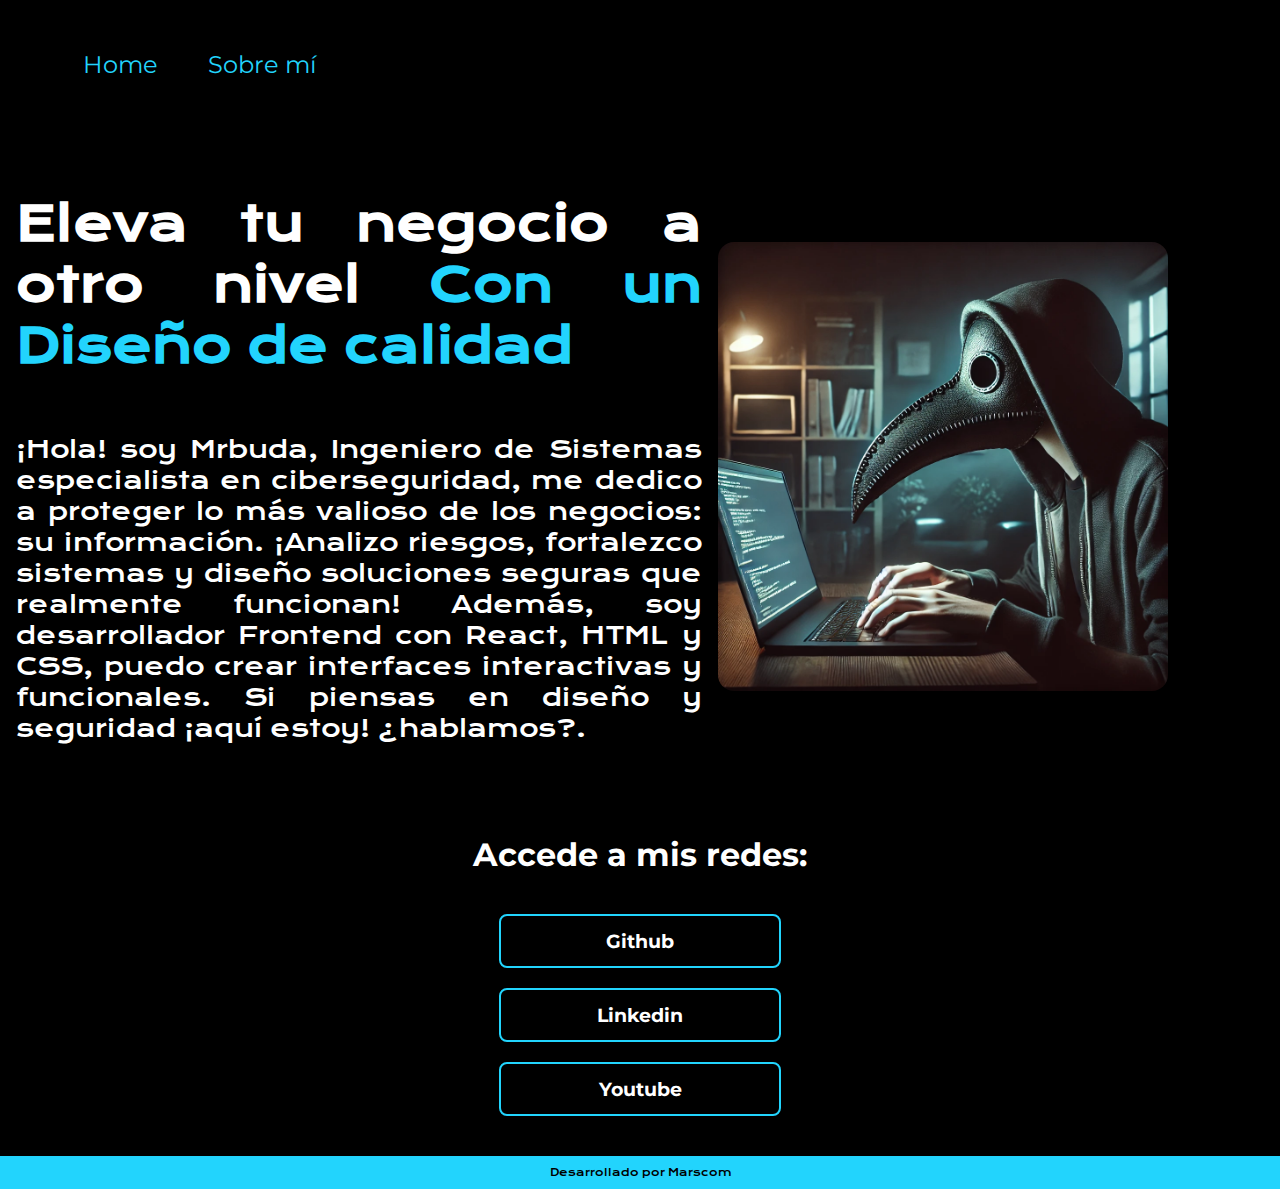
<file: index.html>
<!DOCTYPE html>
<html lang="en">
  <head>
    <meta charset="UTF-8" />
    <meta name="viewport" content="width=device-width, initial-scale=1.0" />
    <style>
      @import url("https://fonts.googleapis.com/css2?family=Inika:wght@400;700&family=Kaisei+Decol:wght@400;500;700&family=Montserrat:ital,wght@0,100..900;1,100..900&family=Press+Start+2P&display=swap");
    </style>
    <link
      href="https://fonts.googleapis.com/css2?family=Krona+One&display=swap"
      rel="stylesheet"
    />
    <link rel="stylesheet" href="styles.css" />
    <title>Document</title>
  </head>
  <body>
    <header class="header">
      <nav class="header__nav">
        <ul>
          <li class="header__nav"><a href="index.html">Home</a></li>
          <li class="header__nav"><a href="sobre.html">Sobre mí</a></li>
        </ul>
      </nav>
    </header>
    <main>
      <section class="section_con_imagen">
      <div class="div__principal">
        <section class="primera__seccion">
          <h1>
            Eleva tu negocio a otro nivel
            <strong> Con un Diseño de calidad </strong>
          </h1><br><br> 
          <p>
            ¡Hola! soy Mrbuda, Ingeniero de Sistemas especialista en
            ciberseguridad, me dedico a proteger lo más valioso de los negocios:
            su información. ¡Analizo riesgos, fortalezco sistemas y diseño
            soluciones seguras que realmente funcionan! Además, soy
            desarrollador Frontend con React, HTML y CSS, puedo crear interfaces
            interactivas y funcionales. Si piensas en diseño y seguridad ¡aquí
            estoy! ¿hablamos?.
          </p>
        </section>

        <div class="imagensola">
          <img src="/imagenes/img.webp" alt="foto principal" />
        </div>
      </div>
      </section>

        <section class="segunda_seccion">
          <h2>Accede a mis redes: </h2>

          <a href="https://github.com/MarscomSoftDev"> <strong> Github</strong></a>
          <a href="https://www.linkedin.com/in/jonathan-martinez-salinas-109029314/"><strong>Linkedin</strong></a>
          <a href="https://www.youtube.com/@MarscomSoftDev"><strong>Youtube</strong></a>
        </section>
      </div>
    </main>
    <footer>
      <p>Desarrollado por Marscom</p>
    </footer>
  </body>
</html>
</file>
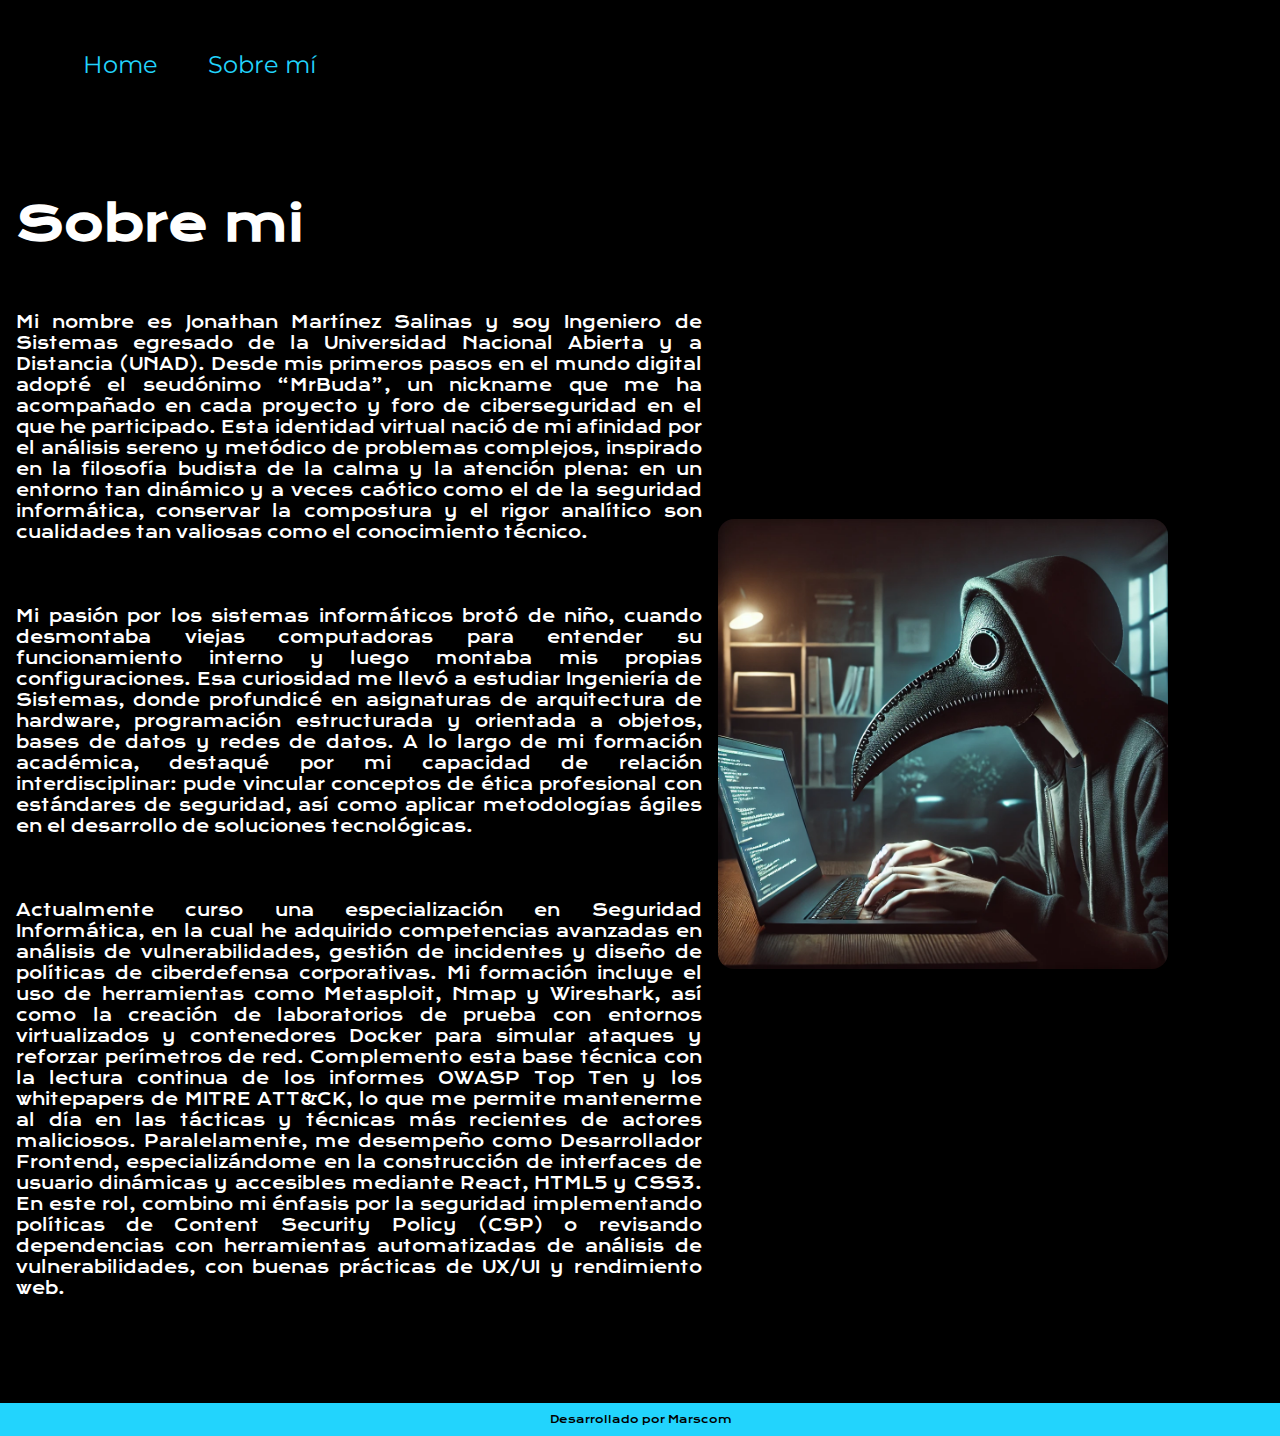
<file: sobre.html>
<!DOCTYPE html>
<html lang="en">
  <head>
    <meta charset="UTF-8" />
    <meta name="viewport" content="width=device-width, initial-scale=1.0" />
    <style>
      @import url("https://fonts.googleapis.com/css2?family=Inika:wght@400;700&family=Kaisei+Decol:wght@400;500;700&family=Montserrat:ital,wght@0,100..900;1,100..900&family=Press+Start+2P&display=swap");
    </style>
    <link
      href="https://fonts.googleapis.com/css2?family=Krona+One&display=swap"
      rel="stylesheet"
    />
    <link rel="stylesheet" href="styles.css" />
    <title>Document</title>
  </head>
  <body>
    <header class="header">
      <nav class="header__nav">
        <ul>
          <li class="header__nav"><a href="index.html">Home</a></li>
          <li class="header__nav"><a href="sobre.html">Sobre mí</a></li>
        </ul>
      </nav>
    </header>
    <main>
      <section class="section_con_imagen">
      <div class="div__principal">
        <section class="primera__seccion">
          <h1>
           Sobre mi
     
          </h1><br><br> 
          <p class="sobre_mi_parrafo">
            Mi nombre es Jonathan Martínez Salinas y soy Ingeniero de Sistemas egresado de la Universidad Nacional Abierta y a Distancia (UNAD). Desde mis primeros pasos en el mundo digital adopté el seudónimo “MrBuda”, un nickname que me ha acompañado en cada proyecto y foro de ciberseguridad en el que he participado. Esta identidad virtual nació de mi afinidad por el análisis sereno y metódico de problemas complejos, inspirado en la filosofía budista de la calma y la atención plena: en un entorno tan dinámico y a veces caótico como el de la seguridad informática, conservar la compostura y el rigor analítico son cualidades tan valiosas como el conocimiento técnico.
            <br><br>   <br><br>
            Mi pasión por los sistemas informáticos brotó de niño, cuando desmontaba viejas computadoras para entender su funcionamiento interno y luego montaba mis propias configuraciones. Esa curiosidad me llevó a estudiar Ingeniería de Sistemas, donde profundicé en asignaturas de arquitectura de hardware, programación estructurada y orientada a objetos, bases de datos y redes de datos. A lo largo de mi formación académica, destaqué por mi capacidad de relación interdisciplinar: pude vincular conceptos de ética profesional con estándares de seguridad, así como aplicar metodologías ágiles en el desarrollo de soluciones tecnológicas.
            <br><br>   <br><br>
            Actualmente curso una especialización en Seguridad Informática, en la cual he adquirido competencias avanzadas en análisis de vulnerabilidades, gestión de incidentes y diseño de políticas de ciberdefensa corporativas. Mi formación incluye el uso de herramientas como Metasploit, Nmap y Wireshark, así como la creación de laboratorios de prueba con entornos virtualizados y contenedores Docker para simular ataques y reforzar perímetros de red. Complemento esta base técnica con la lectura continua de los informes OWASP Top Ten y los whitepapers de MITRE ATT&CK, lo que me permite mantenerme al día en las tácticas y técnicas más recientes de actores maliciosos.
            Paralelamente, me desempeño como Desarrollador Frontend, especializándome en la construcción de interfaces de usuario dinámicas y accesibles mediante React, HTML5 y CSS3. En este rol, combino mi énfasis por la seguridad implementando políticas de Content Security Policy (CSP) o revisando dependencias con herramientas automatizadas de análisis de vulnerabilidades, con buenas prácticas de UX/UI y rendimiento web.

          </p>
        </section>

        <div class="imagensola">
          <img src="/imagenes/img.webp" alt="foto principal" />
        </div>
      
    </main>
    <footer>
      <p>Desarrollado por Marscom</p>
    </footer>
  </body>
</html>
</file>
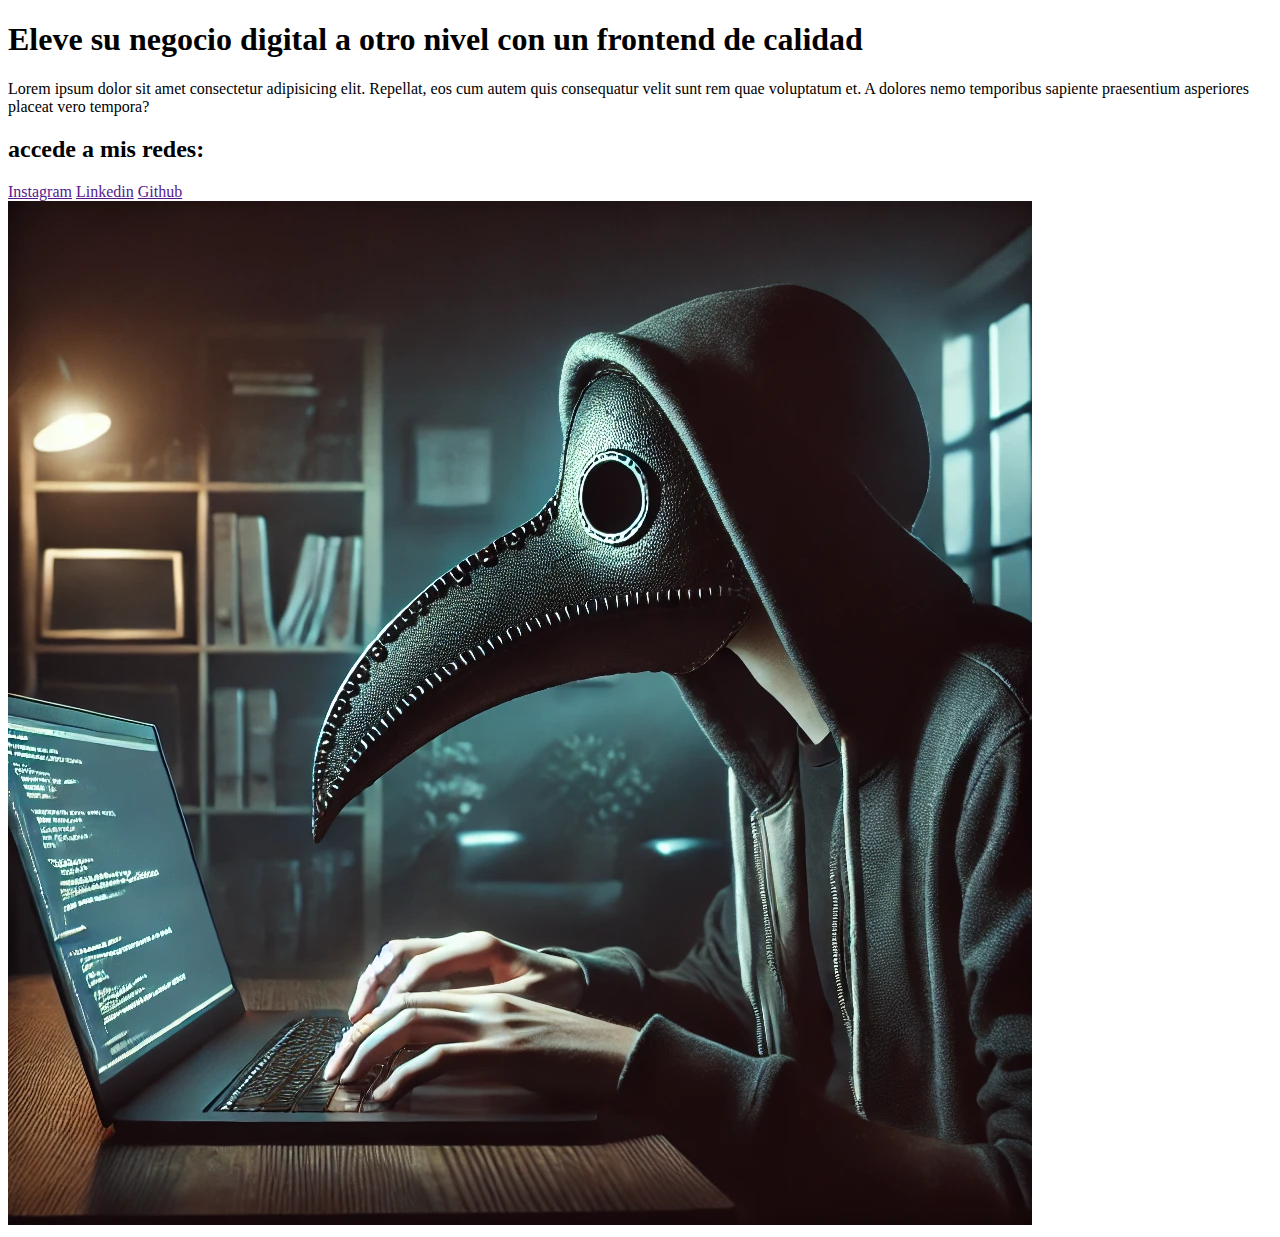
<file: Sobremi.html>
<!DOCTYPE html>
<html lang="en">
  <head>
    <meta charset="UTF-8" />
    <meta name="viewport" content="width=device-width, initial-scale=1.0" />
    <title>Document</title>
  </head>
  <body>
    <header></header>
    <main class="presentacion">
      <section class="presentacion_contenido">
        <h1 class="presentacion_contenido_titulo">
          Eleve su negocio digital a otro nivel
          <strong class="titulo_destaque"> con un frontend de calidad</strong>
        </h1>
        <p class="presentacion_contenido_texto">
          Lorem ipsum dolor sit amet consectetur adipisicing elit. Repellat, eos
          cum autem quis consequatur velit sunt rem quae voluptatum et. A
          dolores nemo temporibus sapiente praesentium asperiores placeat vero
          tempora?
        </p>
        <div class="presentacion_enlaces">
          <h2>accede a mis redes:</h2>
          <a class="presentacion_enlaces_link" href="">Instagram</a>
          <a class="presentacion_enlaces_link" href="">Linkedin</a>
          <a class="presentacion_enlaces_link" href="">Github</a>
        </div>
      </section>
      <img src="/imagenes/img.webp" alt="foto peste negra" />
    </main>
    <footer></footer>
  </body>
</html>
</file>
<file: styles.css>
body {
  background-color: black;
  font-family: "Montserrat", sans-serif;
  margin: 0;
  padding: 0;
}

.header {
  display: flex;
  align-items: center;
  justify-content: space-between;
  flex-direction: row;
  padding: 50px 6.5%;
}

.header__nav ul {
  list-style-type: none;
  display: flex;
  gap: 50px;
  margin: 0;
  padding: 0;
}

.header__nav li a {
  text-decoration: none;
  color: #22d4fd;
  font-size: 24px;
}

.div__principal {
  display: flex;
  flex-direction: row; /*aplicar media queries*/
  align-items: center;

  padding: 2rem 0%;
  box-sizing: border-box;
  /* width: 98%;
  padding: 2rem 1rem; */
}

.imagensola img {
  width: 80%;
  height: auto;
  border-radius: 1rem;
}

.primera__seccion {
  width: 100%;
  font-family: "Krona One", sans-serif;
  padding: 2rem 1rem;
  box-sizing: border-box;
  text-align: start;
}

.primera__seccion h1 {
  font-size: clamp(1.5rem, 5vw, 3rem);
  color: white;
  margin: 0 auto 1rem;

  width: 100%;
  max-width: 1000px;
  text-align: justify;
}

.primera__seccion h1 strong {
  color: #22d4fd;
}

.primera__seccion p {
  font-size: clamp(1rem, 3vw, 1.5rem);
  color: white;
  margin: 0 auto;
  /* padding: 10px 180px; */
  width: 100%;
  max-width: 1000px;
  text-align: justify;
}

.primera__seccion p.sobre_mi_parrafo {
  font-family: "Krona One", sans-serif;
  font-size: 16px;
}
/* accede a mis redes y botones*/
.segunda_seccion {
  padding: 0 6.5%;
  margin: 0;
  display: flex;
  flex-direction: column;
  align-items: center;
  gap: 20px;
}

.segunda_seccion h2 {
  color: white;
  font-size: 2rem;
  margin-bottom: 20px;
}

.segunda_seccion a {
  display: flex;
  justify-content: center;
  align-items: center;
  text-align: center;
  width: 25%;
  height: 50px;
  font-size: 1.2rem;
  border: 2px solid#22d4fd;
  border-radius: 8px;
  color: white;
  text-decoration: none;
  text-align: center;
}

footer {
  background-color: #22d4fd;
  margin-top: 40px;

  color: rgb(0, 0, 0);
  display: flex;
  align-items: center;
  justify-content: center;
  font-family: "Krona One", sans-serif;
  font-size: 0.8vw;
}

@media (max-width: 1024px) {
  .div__principal {
    flex-direction: column;
    padding: 1rem 5%;
  }

  .imagensola img {
    margin-left: 10%;
  }

  .primera__seccion h1 {
    font-size: 1.5rem;
  }
  .primera__seccion p {
    font-size: 1rem;
  }
}

@media (max-width: 768px) {
  .div__principal {
    padding: 2rem 4%;
  }
}
</file>
